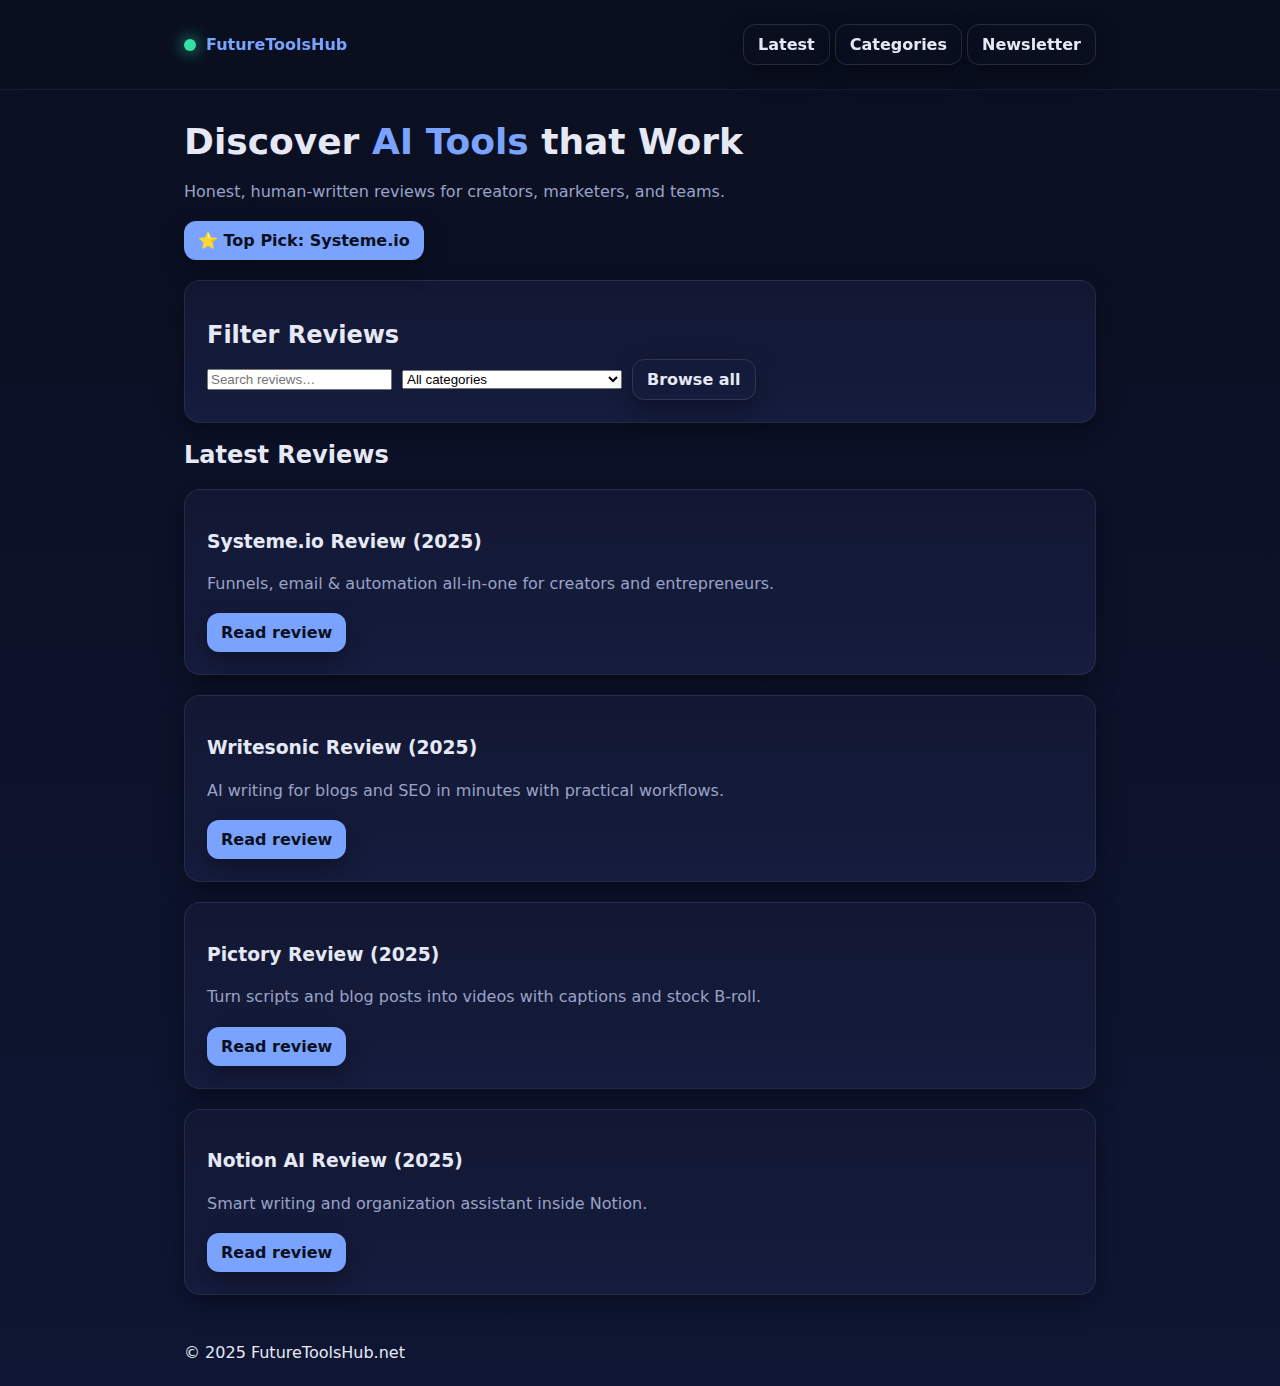
<file: index.html>
<!DOCTYPE html>
<html lang="en">
<head>
  <meta charset="utf-8" />
  <meta name="viewport" content="width=device-width, initial-scale=1" />
  <title>FutureToolsHub — AI Tools Reviews & Categories</title>
  <link rel="stylesheet" href="/assets/style.css">
</head>
<body>
  <header>
    <div class="container">
      <nav>
        <div class="logo"><span class="dot"></span><a href="/">FutureToolsHub</a></div>
        <div class="nav-actions">
          <a class="btn ghost" href="/#latest">Latest</a>
          <a class="btn ghost" href="/categories.html">Categories</a>
          <a class="btn ghost" href="/#newsletter">Newsletter</a>
        </div>
      </nav>
    </div>
  </header>

  <main class="container">
    <section class="hero">
      <h1>Discover <span style="color:var(--brand)">AI Tools</span> that Work</h1>
      <p>Honest, human-written reviews for creators, marketers, and teams.</p>
      <a class="btn" href="/reviews/systeme-io.html">⭐ Top Pick: Systeme.io</a>
    </section>

    <section id="filter" class="card" style="margin-top:20px">
      <h2 class="section-title">Filter Reviews</h2>
      <div class="filter-bar" style="display:flex;gap:10px;flex-wrap:wrap;align-items:center">
        <input id="search-input" class="input" placeholder="Search reviews…" />
        <select id="category-select" class="input" style="min-width:220px">
          <option value="">All categories</option>
        </select>
        <a class="btn ghost" href="/categories.html">Browse all</a>
      </div>
    </section>

    <section id="latest" style="margin-top:8px">
      <h2 class="section-title">Latest Reviews</h2>
      <div id="reviews-list" class="grid cols-3" style="margin-top:12px"></div>
    </section>
  </main>

  <footer class="container">© 2025 FutureToolsHub.net</footer>

  <script>
  let ALL = [];
  function uniqueCategories(items){
    const set = new Set();
    items.forEach(it=>{
      const cats = Array.isArray(it.categories)?it.categories:[it.category];
      cats.forEach(c=>c&&set.add(c));
    });
    return Array.from(set).sort();
  }
  function matches(it,cat,q){
    const text=((it.title||'')+' '+(it.summary||'')).toLowerCase();
    const cats=Array.isArray(it.categories)?it.categories:[it.category];
    return (!cat||cats.includes(cat)) && (!q||text.includes(q));
  }
  function render(cat='',q=''){
    const list=document.getElementById('reviews-list');
    list.innerHTML='';
    const filtered=ALL.filter(it=>matches(it,cat,q));
    if(!filtered.length){list.innerHTML='<p class="muted">No reviews found.</p>';return;}
    filtered.forEach(it=>{
      const card=document.createElement('div');
      card.className='card';
      card.innerHTML=`<h3>${it.title}</h3><p class='muted'>${it.summary}</p><a class='btn sm' href='${it.url}'>Read review</a>`;
      list.appendChild(card);
    });
  }
  async function init(){
    const res=await fetch('/data/reviews.json',{cache:'no-cache'});
    ALL=await res.json();
    const select=document.getElementById('category-select');
    uniqueCategories(ALL).forEach(c=>{
      const o=document.createElement('option');o.value=c;o.textContent=c;select.appendChild(o);
    });
    const search=document.getElementById('search-input');
    const apply=()=>render(select.value,(search.value||'').toLowerCase());
    select.addEventListener('change',apply);
    search.addEventListener('input',()=>{clearTimeout(search._t);search._t=setTimeout(apply,200);});
    render();
  }
  init();
  </script>
</body>
</html>
</file>
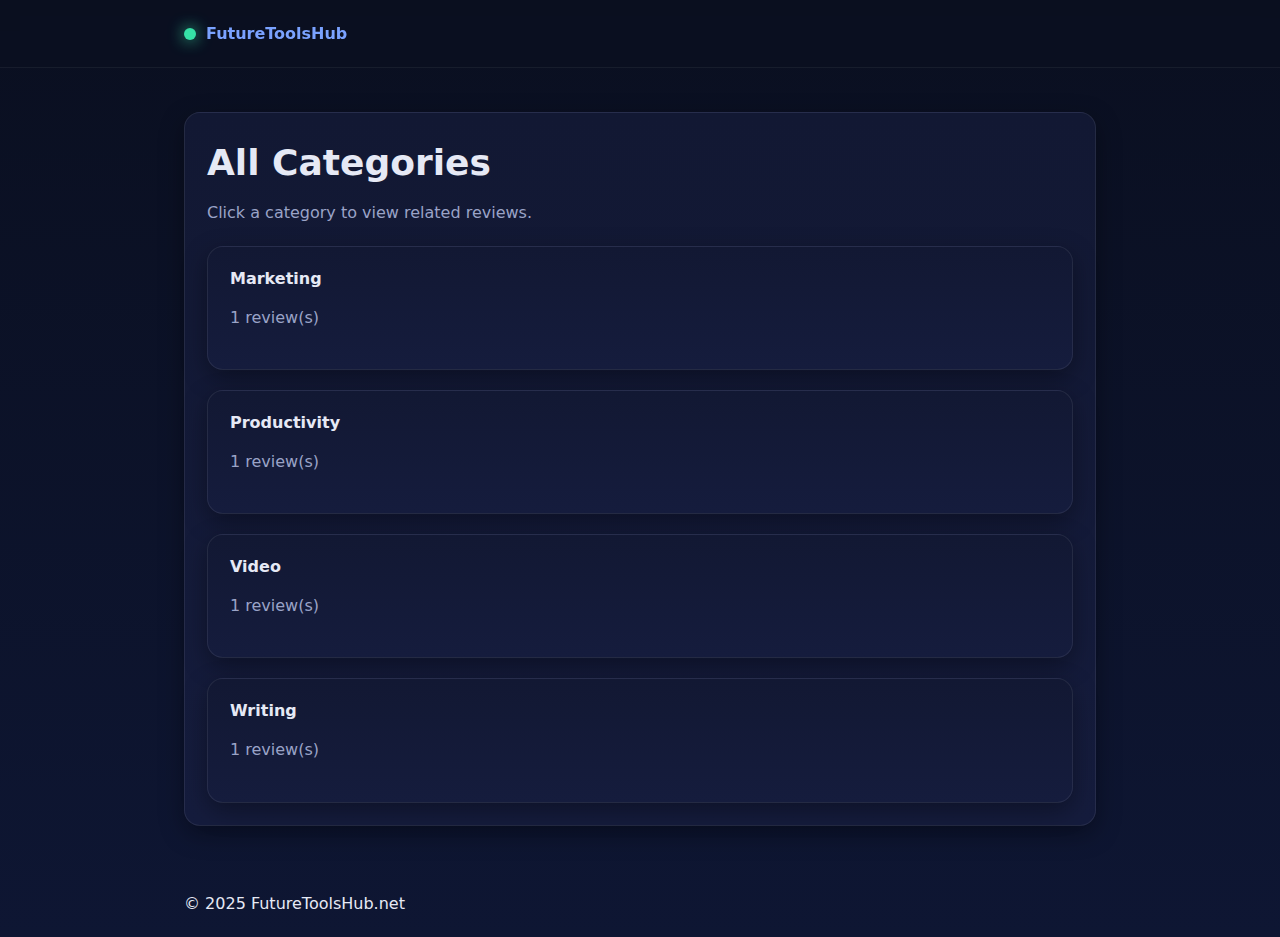
<file: categories.html>
<!DOCTYPE html>
<html lang="en">
<head>
  <!-- Google Analytics 4 -->
<script async src="https://www.googletagmanager.com/gtag/js?id=G-H8FK9QGPXS"></script>
<script>
  window.dataLayer = window.dataLayer || [];
  function gtag(){dataLayer.push(arguments);}
  gtag('js', new Date());
  gtag('config', 'G-H8FK9QGPXS');
</script>

  <meta charset="utf-8" />
  <meta name="viewport" content="width=device-width, initial-scale=1" />
  <title>Categories — FutureToolsHub</title>
  <link rel="stylesheet" href="/assets/style.css">
</head>
<body>
  <header><div class="container"><nav><div class="logo"><span class="dot"></span><a href="/">FutureToolsHub</a></div></nav></div></header>
  <main class="container">
    <section class="card">
      <h1 class="section-title">All Categories</h1>
      <p class="muted">Click a category to view related reviews.</p>
      <div id="cat-grid" class="grid cols-3"></div>
    </section>
    <section id="cat-results" style="margin-top:20px">
      <h2 id="cat-title" class="section-title" style="display:none"></h2>
      <div id="cat-list" class="grid cols-3"></div>
    </section>
  </main>
  <footer class="container">© 2025 FutureToolsHub.net</footer>
  <script>
  let ALL=[];
  function uniqueCategories(items){
    const map=new Map();
    items.forEach(it=>{
      const cats=Array.isArray(it.categories)?it.categories:[it.category];
      cats.forEach(c=>{if(!c)return;map.set(c,(map.get(c)||0)+1)});
    });
    return Array.from(map.entries()).sort((a,b)=>a[0].localeCompare(b[0]));
  }
  function renderCats(){
    const g=document.getElementById('cat-grid');
    g.innerHTML='';
    uniqueCategories(ALL).forEach(([n,c])=>{
      const el=document.createElement('div');
      el.className='card'; el.style.cursor='pointer';
      el.innerHTML=`<strong>${n}</strong><p class='muted'>${c} review(s)</p>`;
      el.onclick=()=>showCat(n);
      g.appendChild(el);
    });
  }
  function showCat(n){
    document.getElementById('cat-title').textContent=n;
    document.getElementById('cat-title').style.display='block';
    const list=document.getElementById('cat-list');list.innerHTML='';
    ALL.filter(it=>{
      const cats=Array.isArray(it.categories)?it.categories:[it.category];
      return cats.includes(n);
    }).forEach(it=>{
      const el=document.createElement('div');el.className='card';
      el.innerHTML=`<h3>${it.title}</h3><p class='muted'>${it.summary}</p><a class='btn sm' href='${it.url}'>Read review</a>`;
      list.appendChild(el);
    });
  }
  async function init(){
    const res=await fetch('/data/reviews.json',{cache:'no-cache'});
    ALL=await res.json();renderCats();
    const hash=new URLSearchParams(location.hash.replace('#',''));
    const c=hash.get('c');if(c)showCat(c);
  }
  init();
  </script>
</body>
</html>
</file>
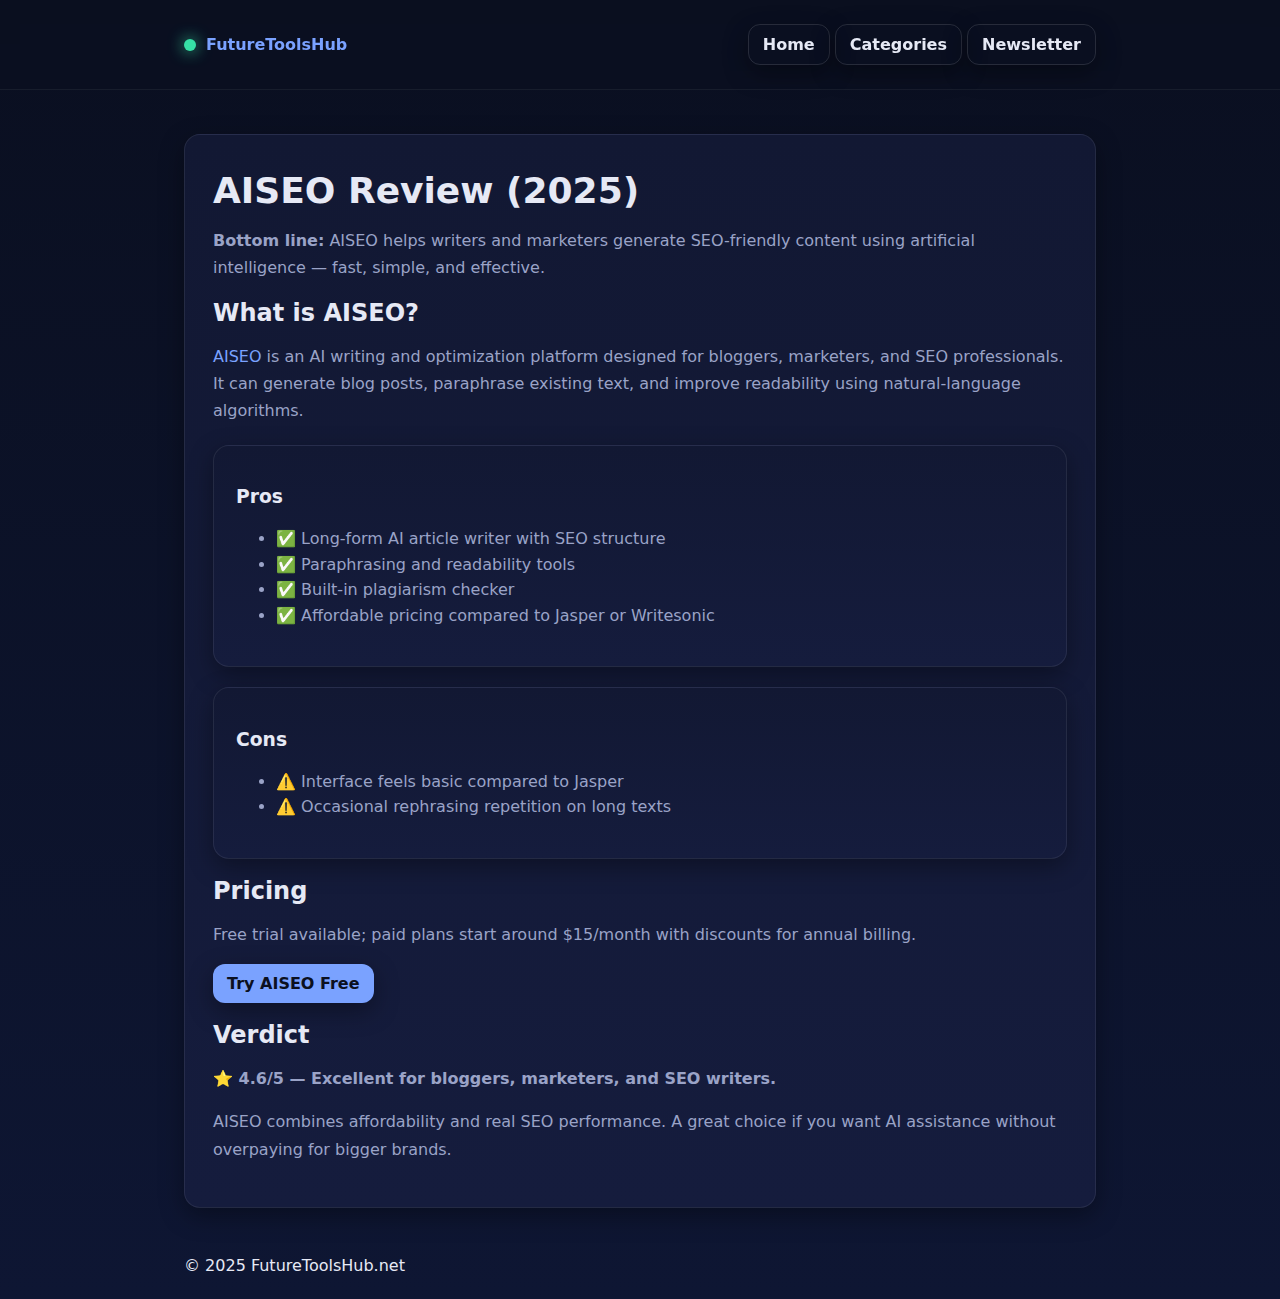
<file: reviews/aiseo.html>
<!DOCTYPE html>
<html lang="en">
<head>
  <!-- Google Analytics 4 -->
  <script async src="https://www.googletagmanager.com/gtag/js?id=G-H8FK9QGPXS"></script>
  <script>
    window.dataLayer = window.dataLayer || [];
    function gtag(){dataLayer.push(arguments);}
    gtag('js', new Date());
    gtag('config', 'G-H8FK9QGPXS');
  </script>

  <meta charset="utf-8" />
  <meta name="viewport" content="width=device-width, initial-scale=1" />
  <title>AISEO Review (2025) — AI Writing & SEO Optimization Tool</title>
  <meta name="description" content="Full AISEO review (2025): Write, optimize, and paraphrase content using AI. Pros, cons, pricing, and affiliate link.">
  <link rel="stylesheet" href="../assets/style.css">
</head>

<body>
  <header>
    <div class="container">
      <nav>
        <div class="logo"><span class="dot"></span><a href="/">FutureToolsHub</a></div>
        <div class="nav-actions">
          <a class="btn ghost sm" href="/">Home</a>
          <a class="btn ghost sm" href="/categories.html">Categories</a>
          <a class="btn ghost sm" href="/#newsletter">Newsletter</a>
        </div>
      </nav>
    </div>
  </header>

  <main class="container">
    <article class="card" style="padding:28px;">
      <h1 class="section-title">AISEO Review (2025)</h1>
      <p class="muted"><strong>Bottom line:</strong> AISEO helps writers and marketers generate SEO-friendly content using artificial intelligence — fast, simple, and effective.</p>

      <h2 class="section-title">What is AISEO?</h2>
      <p><a href="https://aiseo.ai/?fpr=futuretoolshub" target="_blank" rel="nofollow noopener">AISEO</a> is an AI writing and optimization platform designed for bloggers, marketers, and SEO professionals. It can generate blog posts, paraphrase existing text, and improve readability using natural-language algorithms.</p>

      <div class="grid cols-2" style="margin-top:10px">
        <div class="card">
          <h3 class="section-title">Pros</h3>
          <ul>
            <li>✅ Long-form AI article writer with SEO structure</li>
            <li>✅ Paraphrasing and readability tools</li>
            <li>✅ Built-in plagiarism checker</li>
            <li>✅ Affordable pricing compared to Jasper or Writesonic</li>
          </ul>
        </div>
        <div class="card">
          <h3 class="section-title">Cons</h3>
          <ul>
            <li>⚠️ Interface feels basic compared to Jasper</li>
            <li>⚠️ Occasional rephrasing repetition on long texts</li>
          </ul>
        </div>
      </div>

      <h2 class="section-title">Pricing</h2>
      <p>Free trial available; paid plans start around $15/month with discounts for annual billing.</p>

      <div class="nav-actions" style="margin-top:10px">
        <a class="btn" href="https://aiseo.ai/?fpr=futuretoolshub" target="_blank" rel="nofollow noopener">Try AISEO Free</a>
      </div>

      <h2 class="section-title">Verdict</h2>
      <p><strong>⭐ 4.6/5 — Excellent for bloggers, marketers, and SEO writers.</strong></p>
      <p>AISEO combines affordability and real SEO performance. A great choice if you want AI assistance without overpaying for bigger brands.</p>
    </article>
  </main>

  <footer class="container">© 2025 FutureToolsHub.net</footer>

  <script>
    // Rastreamento de cliques de afiliado no GA4
    document.addEventListener('click', function(e) {
      const link = e.target.closest('a');
      if (!link) return;
      if (link.href && !link.href.includes(window.location.hostname)) {
        gtag('event', 'affiliate_click', {
          event_category: 'Affiliate',
          event_label: link.href,
          transport_type: 'beacon'
        });
      }
    });
  </script>
</body>
</html>
</file>
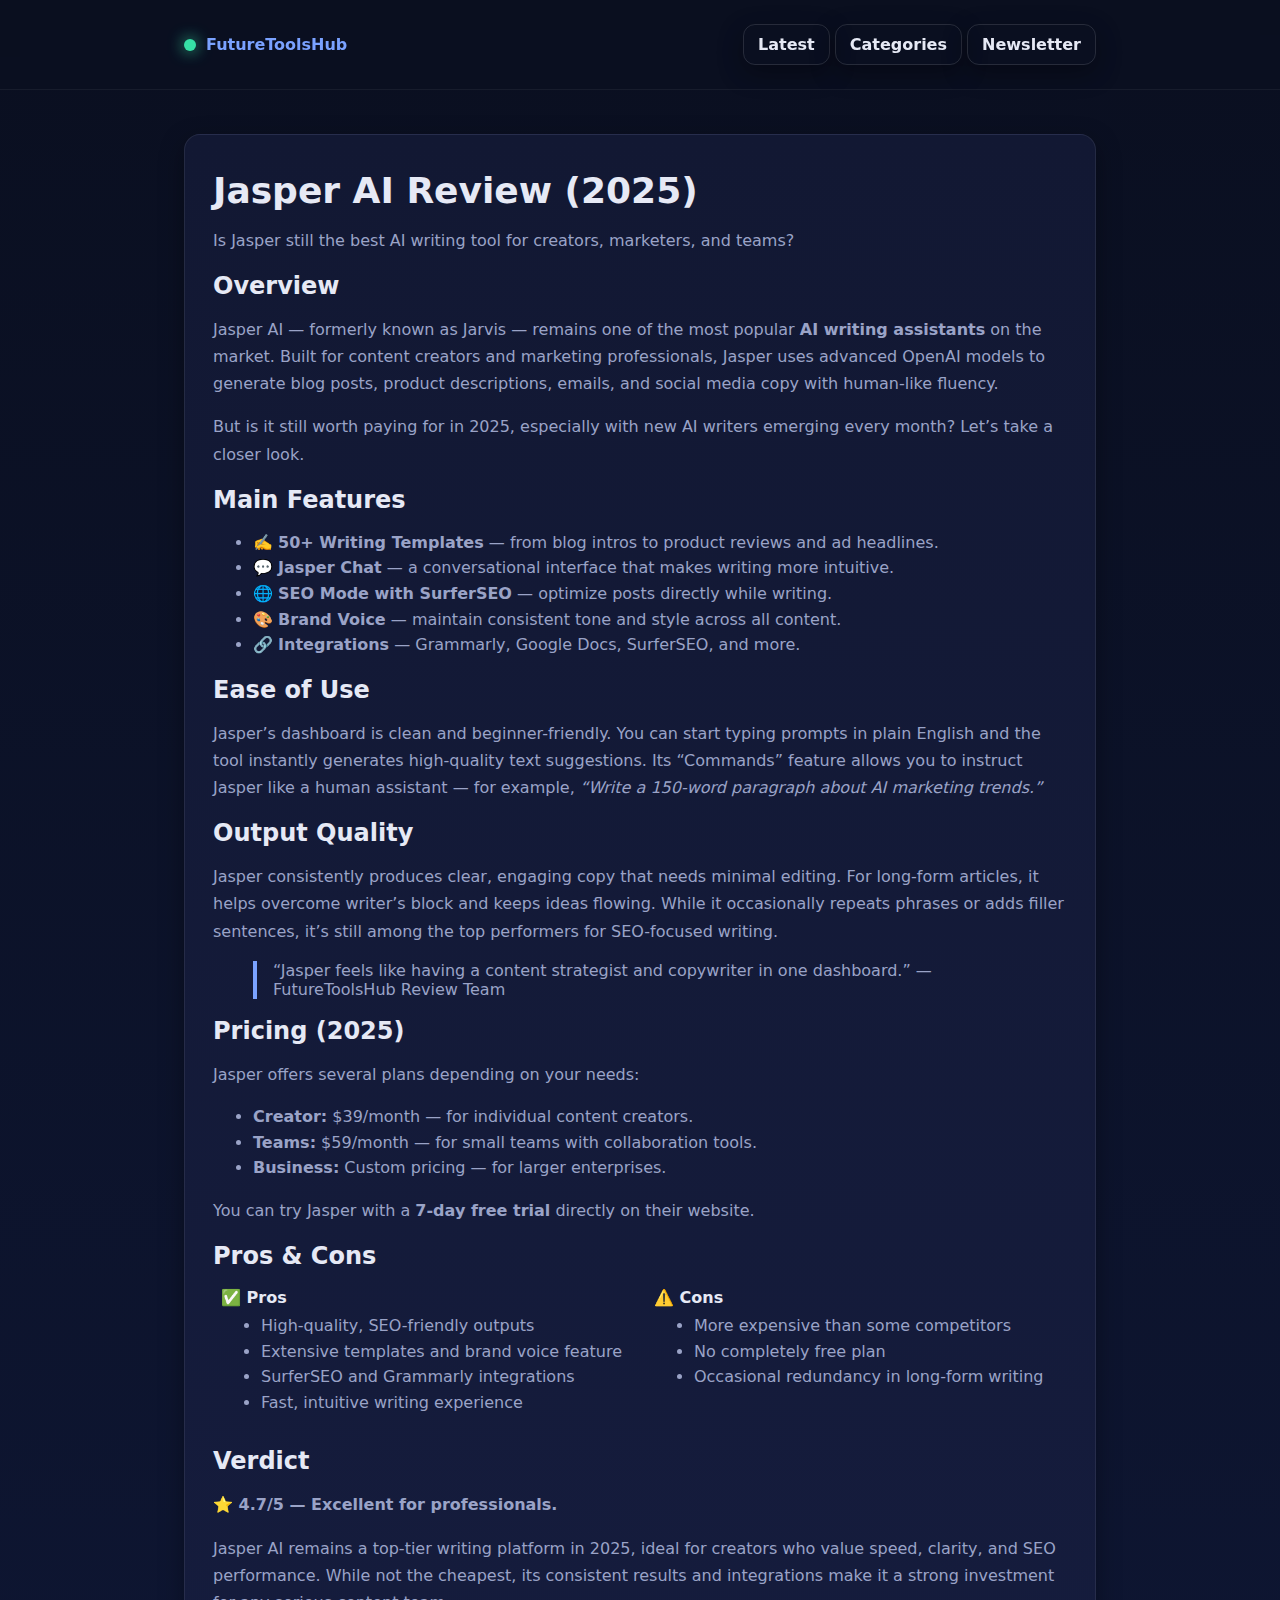
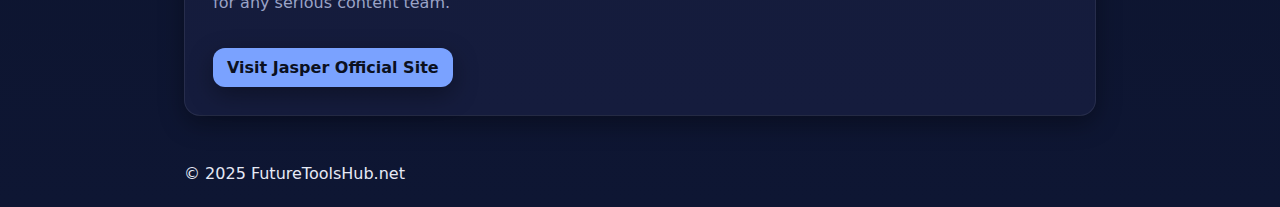
<file: reviews/jasper-ai.html>
<!DOCTYPE html>
<html lang="en">
<head>
  <meta charset="utf-8">
  <meta name="viewport" content="width=device-width, initial-scale=1">
  <title>Jasper AI Review (2025): Is It Still Worth It?</title>
  <meta name="description" content="Full Jasper AI review for 2025. Learn how Jasper performs for SEO, blogs, and marketing copy — including pros, cons, pricing, and a hands-on verdict.">
  <link rel="stylesheet" href="/assets/style.css">
</head>
<body>
  <header>
    <div class="container">
      <nav>
        <div class="logo"><span class="dot"></span><a href="/">FutureToolsHub</a></div>
        <div class="nav-actions">
          <a class="btn ghost" href="/#latest">Latest</a>
          <a class="btn ghost" href="/categories.html">Categories</a>
          <a class="btn ghost" href="/#newsletter">Newsletter</a>
        </div>
      </nav>
    </div>
  </header>

  <main class="container">
    <article class="card" style="padding:28px;">
      <h1 class="section-title">Jasper AI Review (2025)</h1>
      <p class="muted">Is Jasper still the best AI writing tool for creators, marketers, and teams?</p>

      <h2>Overview</h2>
      <p>Jasper AI — formerly known as Jarvis — remains one of the most popular <strong>AI writing assistants</strong> on the market. Built for content creators and marketing professionals, Jasper uses advanced OpenAI models to generate blog posts, product descriptions, emails, and social media copy with human-like fluency.</p>

      <p>But is it still worth paying for in 2025, especially with new AI writers emerging every month? Let’s take a closer look.</p>

      <h2>Main Features</h2>
      <ul>
        <li>✍️ <strong>50+ Writing Templates</strong> — from blog intros to product reviews and ad headlines.</li>
        <li>💬 <strong>Jasper Chat</strong> — a conversational interface that makes writing more intuitive.</li>
        <li>🌐 <strong>SEO Mode with SurferSEO</strong> — optimize posts directly while writing.</li>
        <li>🎨 <strong>Brand Voice</strong> — maintain consistent tone and style across all content.</li>
        <li>🔗 <strong>Integrations</strong> — Grammarly, Google Docs, SurferSEO, and more.</li>
      </ul>

      <h2>Ease of Use</h2>
      <p>Jasper’s dashboard is clean and beginner-friendly. You can start typing prompts in plain English and the tool instantly generates high-quality text suggestions. Its “Commands” feature allows you to instruct Jasper like a human assistant — for example, <em>“Write a 150-word paragraph about AI marketing trends.”</em></p>

      <h2>Output Quality</h2>
      <p>Jasper consistently produces clear, engaging copy that needs minimal editing. For long-form articles, it helps overcome writer’s block and keeps ideas flowing. While it occasionally repeats phrases or adds filler sentences, it’s still among the top performers for SEO-focused writing.</p>

      <blockquote style="border-left:4px solid var(--brand);padding-left:16px;color:var(--muted);">
        “Jasper feels like having a content strategist and copywriter in one dashboard.” — FutureToolsHub Review Team
      </blockquote>

      <h2>Pricing (2025)</h2>
      <p>Jasper offers several plans depending on your needs:</p>
      <ul>
        <li><strong>Creator:</strong> $39/month — for individual content creators.</li>
        <li><strong>Teams:</strong> $59/month — for small teams with collaboration tools.</li>
        <li><strong>Business:</strong> Custom pricing — for larger enterprises.</li>
      </ul>
      <p>You can try Jasper with a <strong>7-day free trial</strong> directly on their website.</p>

      <h2>Pros & Cons</h2>
      <table style="width:100%;border-collapse:collapse;margin-top:10px;">
        <tr>
          <td style="vertical-align:top;padding:8px;">
            <strong>✅ Pros</strong>
            <ul style="margin:6px 0;">
              <li>High-quality, SEO-friendly outputs</li>
              <li>Extensive templates and brand voice feature</li>
              <li>SurferSEO and Grammarly integrations</li>
              <li>Fast, intuitive writing experience</li>
            </ul>
          </td>
          <td style="vertical-align:top;padding:8px;">
            <strong>⚠️ Cons</strong>
            <ul style="margin:6px 0;">
              <li>More expensive than some competitors</li>
              <li>No completely free plan</li>
              <li>Occasional redundancy in long-form writing</li>
            </ul>
          </td>
        </tr>
      </table>

      <h2>Verdict</h2>
      <p><strong>⭐ 4.7/5 — Excellent for professionals.</strong></p>
      <p>Jasper AI remains a top-tier writing platform in 2025, ideal for creators who value speed, clarity, and SEO performance. While not the cheapest, its consistent results and integrations make it a strong investment for any serious content team.</p>

      <a href="https://jasper.ai" target="_blank" rel="nofollow noopener" class="btn" style="margin-top:16px;">Visit Jasper Official Site</a>
    </article>
  </main>

  <footer class="container">© 2025 FutureToolsHub.net</footer>
</body>
</html>
</file>
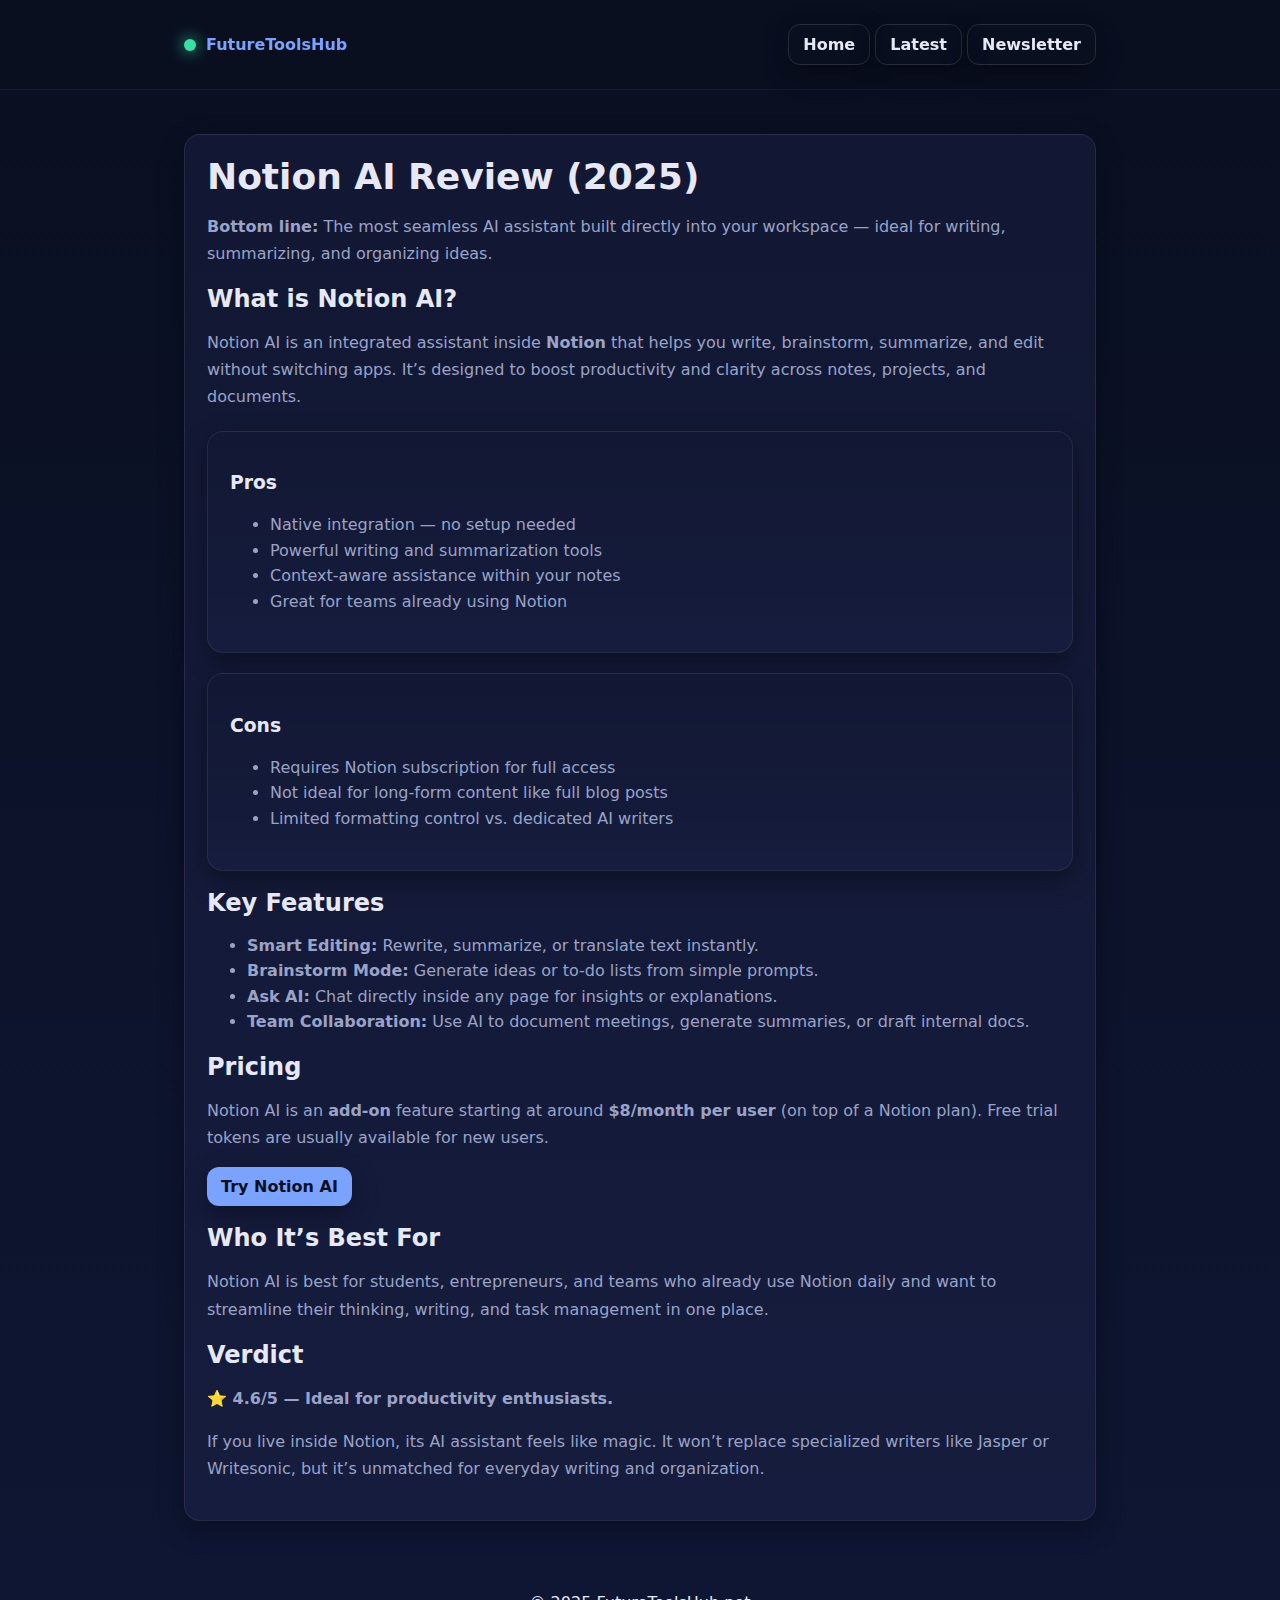
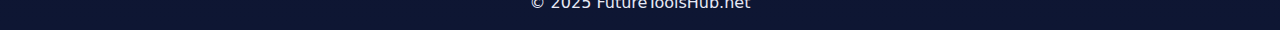
<file: reviews/notion-ai.html>
<!DOCTYPE html>
<html lang="en">
<head>
  <!-- Google Analytics 4 -->
<script async src="https://www.googletagmanager.com/gtag/js?id=G-H8FK9QGPXS"></script>
<script>
  window.dataLayer = window.dataLayer || [];
  function gtag(){dataLayer.push(arguments);}
  gtag('js', new Date());
  gtag('config', 'G-H8FK9QGPXS');
</script>

  <meta charset="utf-8" />
  <meta name="viewport" content="width=device-width, initial-scale=1" />
  <title>Notion AI Review (2025) — Smart Writing & Organization in One Place</title>
  <meta name="description" content="Notion AI review (2025). Pros & cons, pricing, and best use cases for writers, students, and teams using Notion." />
  <link rel="stylesheet" href="../assets/style.css">
</head>
<body>
  <header>
    <div class="container">
      <nav>
        <div class="logo"><span class="dot"></span><a href="/">FutureToolsHub</a></div>
        <div class="nav-actions">
          <a class="btn ghost sm" href="/">Home</a>
          <a class="btn ghost sm" href="/#latest">Latest</a>
          <a class="btn ghost sm" href="/#newsletter">Newsletter</a>
        </div>
      </nav>
    </div>
  </header>

  <main class="container">
    <article class="card">
      <h1 style="margin-top:0">Notion AI Review (2025)</h1>
      <p class="muted"><strong>Bottom line:</strong> The most seamless AI assistant built directly into your workspace — ideal for writing, summarizing, and organizing ideas.</p>

      <h2 class="section-title">What is Notion AI?</h2>
      <p>Notion AI is an integrated assistant inside <strong>Notion</strong> that helps you write, brainstorm, summarize, and edit without switching apps. It’s designed to boost productivity and clarity across notes, projects, and documents.</p>

      <div class="grid cols-2" style="margin-top:10px">
        <div class="card">
          <h3 class="section-title">Pros</h3>
          <ul>
            <li>Native integration — no setup needed</li>
            <li>Powerful writing and summarization tools</li>
            <li>Context-aware assistance within your notes</li>
            <li>Great for teams already using Notion</li>
          </ul>
        </div>
        <div class="card">
          <h3 class="section-title">Cons</h3>
          <ul>
            <li>Requires Notion subscription for full access</li>
            <li>Not ideal for long-form content like full blog posts</li>
            <li>Limited formatting control vs. dedicated AI writers</li>
          </ul>
        </div>
      </div>

      <h2 class="section-title">Key Features</h2>
      <ul>
        <li><strong>Smart Editing:</strong> Rewrite, summarize, or translate text instantly.</li>
        <li><strong>Brainstorm Mode:</strong> Generate ideas or to-do lists from simple prompts.</li>
        <li><strong>Ask AI:</strong> Chat directly inside any page for insights or explanations.</li>
        <li><strong>Team Collaboration:</strong> Use AI to document meetings, generate summaries, or draft internal docs.</li>
      </ul>

      <h2 class="section-title">Pricing</h2>
      <p>Notion AI is an <strong>add-on</strong> feature starting at around <strong>$8/month per user</strong> (on top of a Notion plan). Free trial tokens are usually available for new users.</p>

      <div class="nav-actions" style="margin-top:10px">
        <a class="btn" href="https://www.notion.so/product/ai" target="_blank" rel="nofollow">Try Notion AI</a>
      </div>

      <h2 class="section-title">Who It’s Best For</h2>
      <p>Notion AI is best for students, entrepreneurs, and teams who already use Notion daily and want to streamline their thinking, writing, and task management in one place.</p>

      <h2 class="section-title">Verdict</h2>
      <p><strong>⭐ 4.6/5 — Ideal for productivity enthusiasts.</strong></p>
      <p>If you live inside Notion, its AI assistant feels like magic. It won’t replace specialized writers like Jasper or Writesonic, but it’s unmatched for everyday writing and organization.</p>
    </article>
  </main>

  <footer class="container" style="margin-top:30px;padding:18px 0;text-align:center">
    © 2025 FutureToolsHub.net
  </footer>
</body>
</html>
</file>
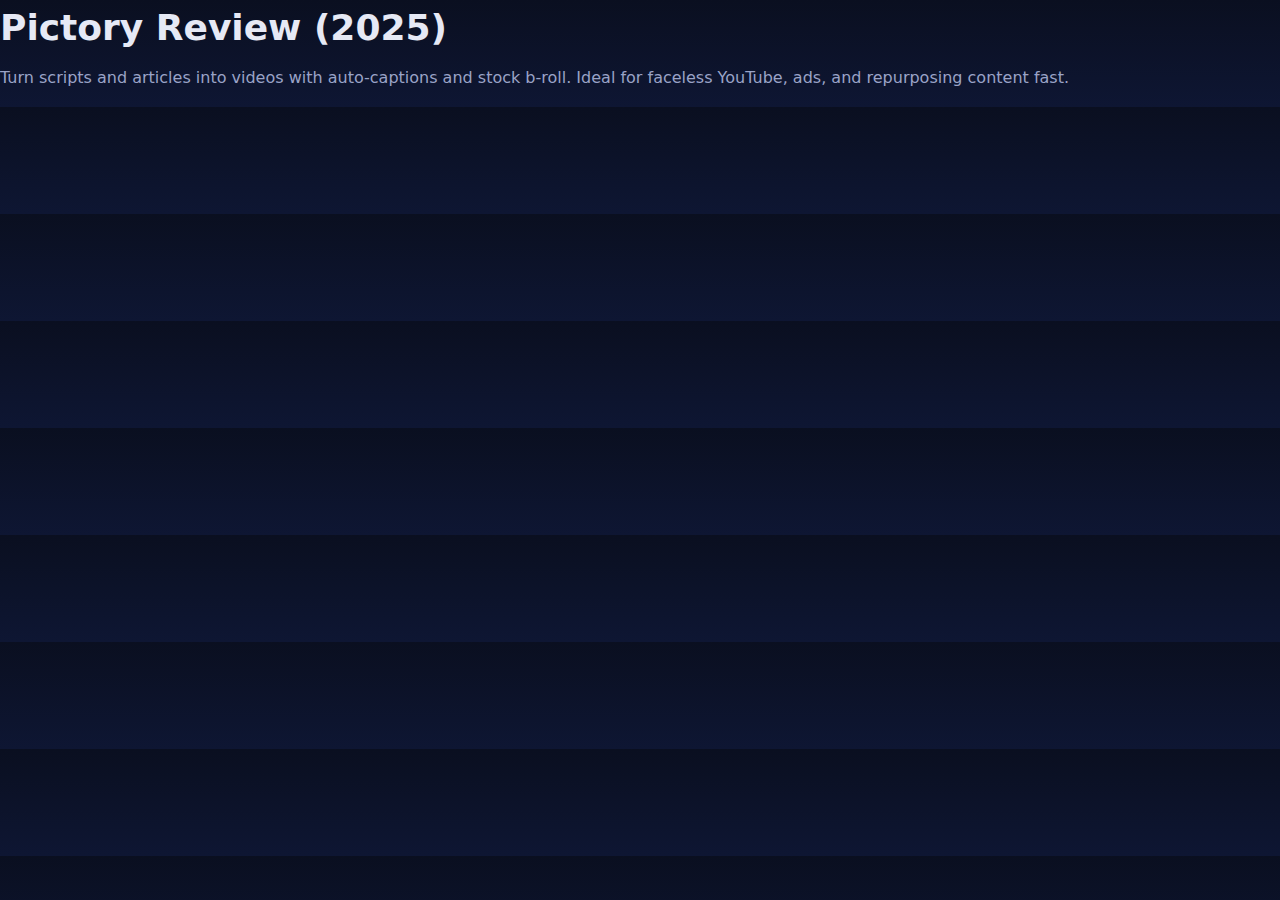
<file: reviews/pictory.html>
<!DOCTYPE html>
<html lang="en">
<head>
  <meta charset="utf-8" />
  <meta name="viewport" content="width=device-width, initial-scale=1" />
  <title>Pictory Review (2025) — Turn Scripts into Videos with AI</title>
  <link rel="stylesheet" href="/assets/style.css">
  <meta name="description" content="Pictory review (2025). Create short-form and explainer videos from scripts and blog posts with captions and voiceover. Pros, cons, and pricing." />
</head>
<body>
  <h1>Pictory Review (2025)</h1>
  <p>Turn scripts and articles into videos with auto-captions and stock b-roll. Ideal for faceless YouTube, ads, and repurposing content fast.</p>
</body>
</html>
</file>
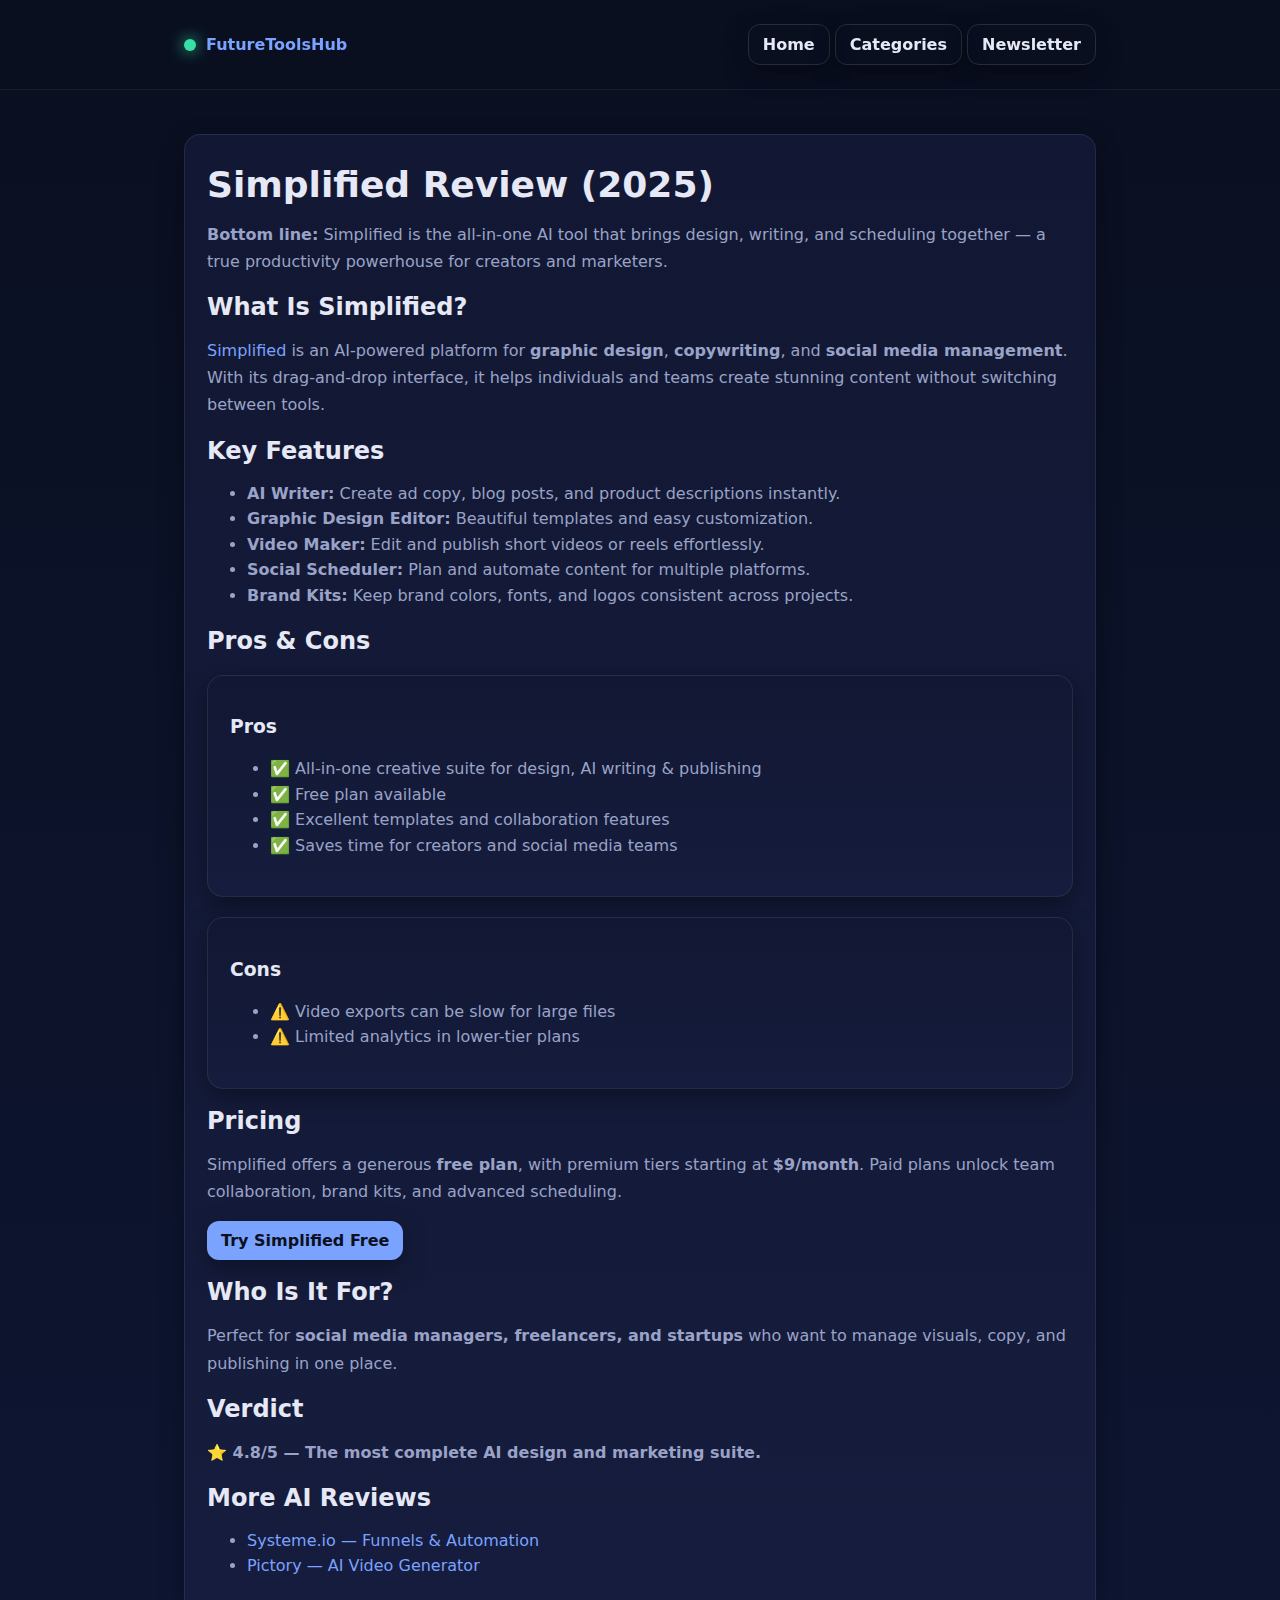
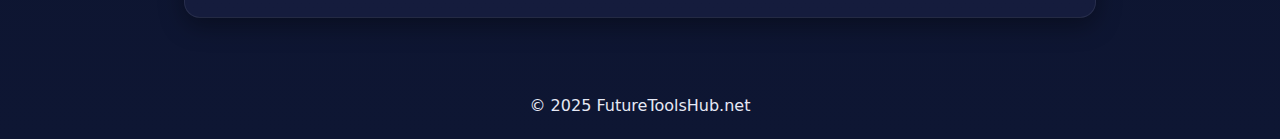
<file: reviews/simplified.html>
<!DOCTYPE html>
<html lang="en">
<head>
  <!-- Google Analytics 4 -->
  <script async src="https://www.googletagmanager.com/gtag/js?id=G-H8FK9QGPXS"></script>
  <script>
    window.dataLayer = window.dataLayer || [];
    function gtag(){dataLayer.push(arguments);}
    gtag('js', new Date());
    gtag('config', 'G-H8FK9QGPXS');
  </script>

  <meta charset="utf-8" />
  <meta name="viewport" content="width=device-width, initial-scale=1" />
  <title>Simplified Review (2025) — Best All-in-One AI Tool for Design, Copy & Social Media</title>
  <meta name="description" content="Simplified Review (2025): Discover the all-in-one AI tool for design, copywriting, and social media management. Learn features, pricing, and why creators love it.">
  <meta name="robots" content="index, follow">

  <!-- Open Graph / Twitter Card -->
  <meta property="og:title" content="Simplified Review (2025) — Best All-in-One AI Tool for Creators">
  <meta property="og:description" content="Simplified combines design, AI writing, and scheduling in one workspace. Read our 2025 review and see why it’s perfect for teams and freelancers.">
  <meta property="og:image" content="/assets/hero-preview.webp">
  <meta property="og:type" content="article">
  <meta name="twitter:card" content="summary_large_image">

  <link rel="icon" href="data:image/svg+xml,<svg xmlns=%22http://www.w3.org/2000/svg%22 viewBox=%220 0 100 100%22><text y=%22.9em%22 font-size=%2290%22>🧠</text></svg>">
  <link rel="stylesheet" href="../assets/style.css">
</head>
<body>
<header>
  <div class="container">
    <nav>
      <div class="logo"><span class="dot"></span><a href="/">FutureToolsHub</a></div>
      <div class="nav-actions">
        <a class="btn ghost sm" href="/">Home</a>
        <a class="btn ghost sm" href="/categories.html">Categories</a>
        <a class="btn ghost sm" href="/#newsletter">Newsletter</a>
      </div>
    </nav>
  </div>
</header>

<main class="container">
  <article class="card">
    <h1>Simplified Review (2025)</h1>
    <p class="muted"><strong>Bottom line:</strong> Simplified is the all-in-one AI tool that brings design, writing, and scheduling together — a true productivity powerhouse for creators and marketers.</p>

    <h2>What Is Simplified?</h2>
    <p><a href="https://simplified.com?fpr=pedro70" target="_blank" rel="nofollow noopener">Simplified</a> is an AI-powered platform for <strong>graphic design</strong>, <strong>copywriting</strong>, and <strong>social media management</strong>. With its drag-and-drop interface, it helps individuals and teams create stunning content without switching between tools.</p>

    <h2>Key Features</h2>
    <ul>
      <li><strong>AI Writer:</strong> Create ad copy, blog posts, and product descriptions instantly.</li>
      <li><strong>Graphic Design Editor:</strong> Beautiful templates and easy customization.</li>
      <li><strong>Video Maker:</strong> Edit and publish short videos or reels effortlessly.</li>
      <li><strong>Social Scheduler:</strong> Plan and automate content for multiple platforms.</li>
      <li><strong>Brand Kits:</strong> Keep brand colors, fonts, and logos consistent across projects.</li>
    </ul>

    <h2>Pros & Cons</h2>
    <div class="grid cols-2" style="margin-top:10px">
      <div class="card">
        <h3>Pros</h3>
        <ul>
          <li>✅ All-in-one creative suite for design, AI writing & publishing</li>
          <li>✅ Free plan available</li>
          <li>✅ Excellent templates and collaboration features</li>
          <li>✅ Saves time for creators and social media teams</li>
        </ul>
      </div>
      <div class="card">
        <h3>Cons</h3>
        <ul>
          <li>⚠️ Video exports can be slow for large files</li>
          <li>⚠️ Limited analytics in lower-tier plans</li>
        </ul>
      </div>
    </div>

    <h2>Pricing</h2>
    <p>Simplified offers a generous <strong>free plan</strong>, with premium tiers starting at <strong>$9/month</strong>. Paid plans unlock team collaboration, brand kits, and advanced scheduling.</p>

    <div class="nav-actions" style="margin-top:10px">
      <a class="btn" href="https://simplified.com?fpr=pedro70" target="_blank" rel="nofollow noopener">Try Simplified Free</a>
    </div>

    <h2>Who Is It For?</h2>
    <p>Perfect for <strong>social media managers, freelancers, and startups</strong> who want to manage visuals, copy, and publishing in one place.</p>

    <h2>Verdict</h2>
    <p><strong>⭐ 4.8/5 — The most complete AI design and marketing suite.</strong></p>

    <h2>More AI Reviews</h2>
    <ul>
      <li><a href="/reviews/systeme-io.html">Systeme.io — Funnels & Automation</a></li>
      <li><a href="/reviews/pictory.html">Pictory — AI Video Generator</a></li>
    </ul>
  </article>
</main>

<footer class="container" style="margin-top:30px;text-align:center;">© 2025 FutureToolsHub.net</footer>

<!-- Schema.org JSON-LD -->
<script type="application/ld+json">
{
  "@context": "https://schema.org",
  "@type": "Review",
  "itemReviewed": {
    "@type": "SoftwareApplication",
    "name": "Simplified",
    "applicationCategory": "AI Design, Copywriting & Social Media Tool",
    "offers": { "@type": "Offer", "price": "9", "priceCurrency": "USD", "url": "https://simplified.com?fpr=pedro70" }
  },
  "author": { "@type": "Person", "name": "Pedro Torres" },
  "reviewRating": { "@type": "Rating", "ratingValue": "4.8", "bestRating": "5" },
  "publisher": { "@type": "Organization", "name": "FutureToolsHub" }
}
</script>

<!-- Affiliate click tracking -->
<script>
document.addEventListener('click', function(e) {
  const link = e.target.closest('a');
  if (!link) return;
  if (link.href && !link.href.includes(window.location.hostname)) {
    gtag('event', 'affiliate_click', {
      event_category: 'Affiliate',
      event_label: link.href,
      transport_type: 'beacon'
    });
  }
});
</script>
</body>
</html>
</file>
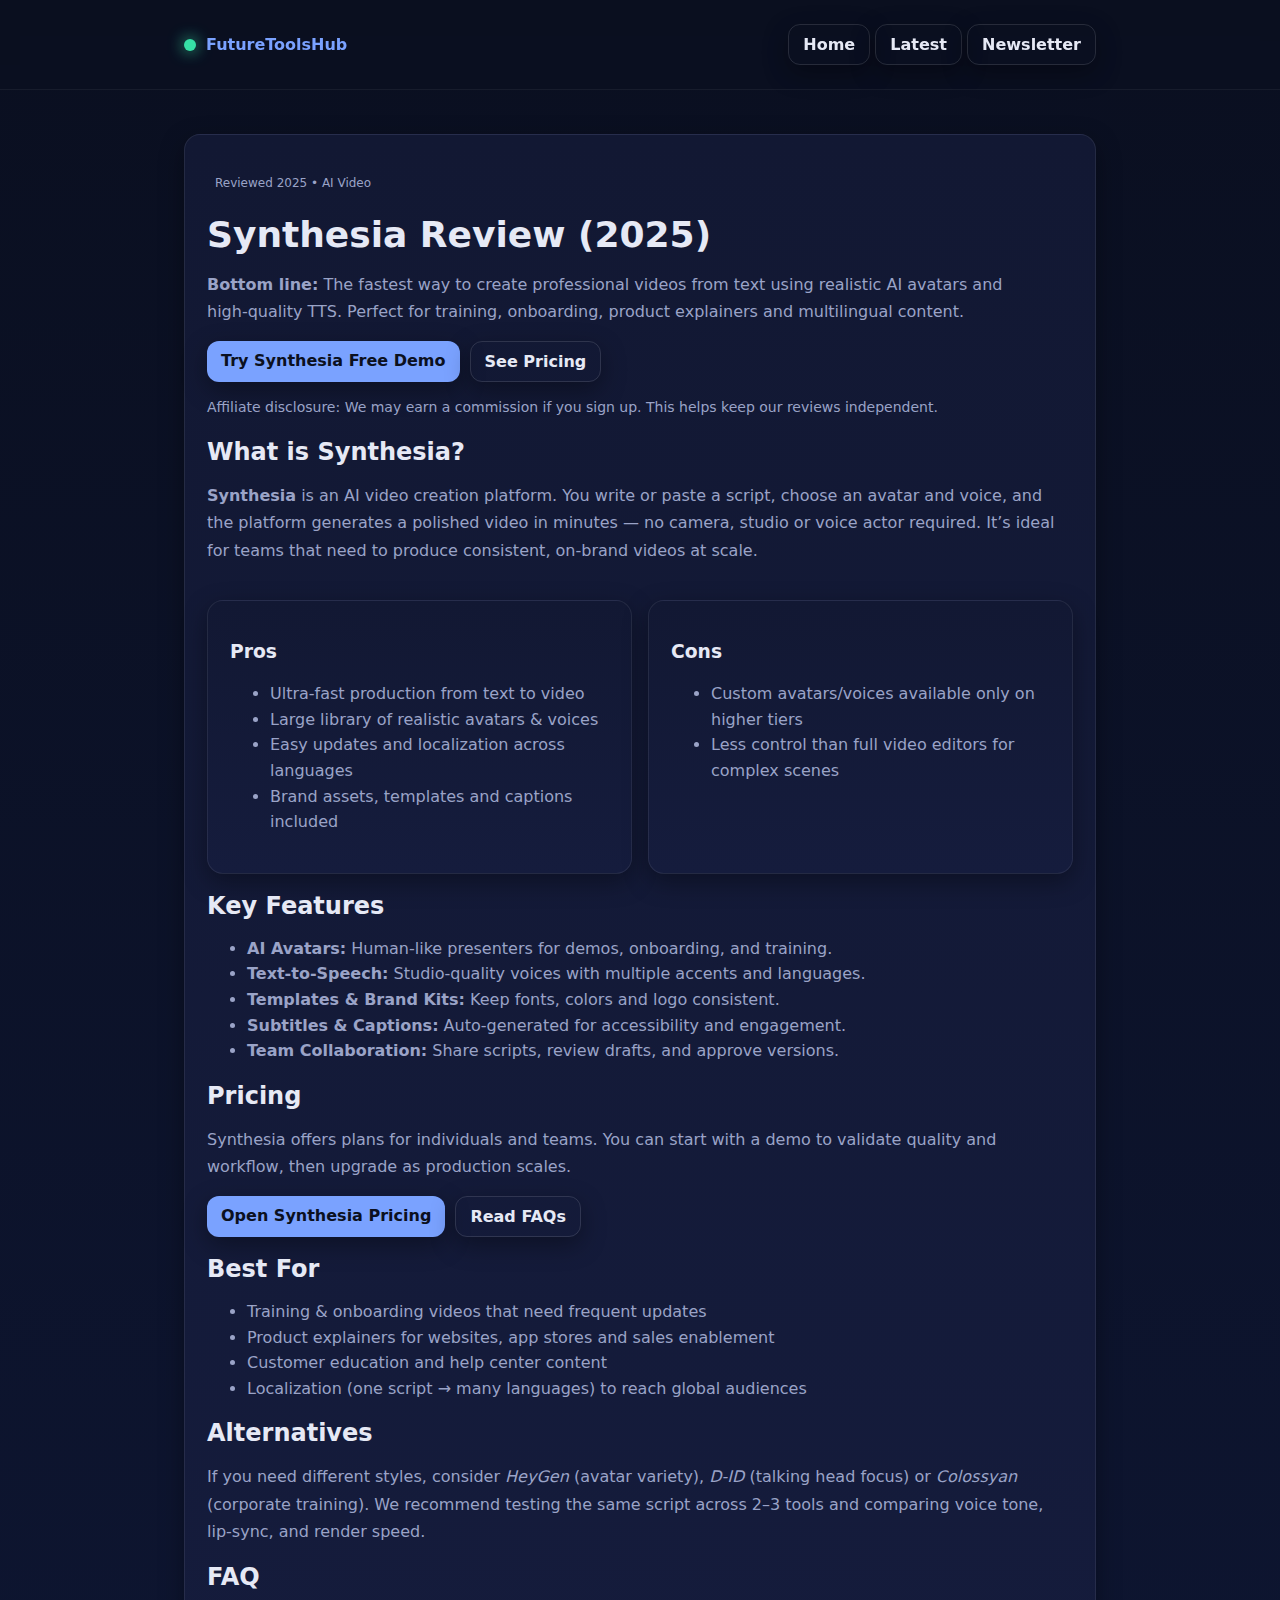
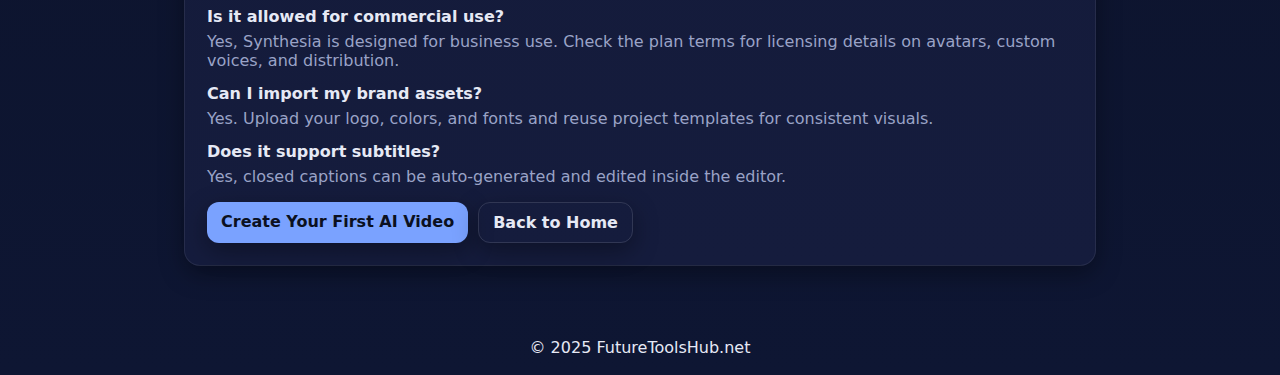
<file: reviews/Synthesia.html>
<!DOCTYPE html>
<html lang="en">
<head>
  <!-- Google Analytics 4 (same property used across reviews) -->
  <script async src="https://www.googletagmanager.com/gtag/js?id=G-H8FK9QGPXS"></script>
  <script>
    window.dataLayer = window.dataLayer || [];
    function gtag(){dataLayer.push(arguments);} 
    gtag('js', new Date());
    gtag('config', 'G-H8FK9QGPXS');
  </script>

  <meta charset="utf-8" />
  <meta name="viewport" content="width=device-width, initial-scale=1" />
  <title>Synthesia Review (2025) — AI Video Avatars & Text‑to‑Speech for Business</title>
  <meta name="description" content="Synthesia review (2025): Create professional AI avatar videos from text. Ideal for training, marketing, and product explainers. See pricing, pros/cons, and best use cases.">
  <link rel="canonical" href="/reviews/synthesia.html" />

  <!-- Open Graph for rich previews -->
  <meta property="og:title" content="Synthesia Review (2025) — AI Video Avatars & Text‑to‑Speech" />
  <meta property="og:description" content="Create professional videos from text with AI avatars. Full review: features, pricing, pros/cons, and best alternatives." />
  <meta property="og:type" content="article" />
  <meta property="og:url" content="https://futuretoolshub.net/reviews/synthesia.html" />

  <!-- Favicon (brain emoji to match site) -->
  <link rel="icon" href="data:image/svg+xml,&lt;svg xmlns=%27http://www.w3.org/2000/svg%27 viewBox=%270 0 100 100%27&gt;&lt;text y=%27.9em%27 font-size=%2790%27&gt;🧠&lt;/text&gt;&lt;/svg&gt;">

  <link rel="stylesheet" href="../assets/style.css">
  <style>
    .badge { display:inline-block; padding:4px 8px; border:1px solid var(--border); border-radius:999px; font-size:12px; color:var(--muted); }
    .pros-cons { display:grid; grid-template-columns: repeat(auto-fit, minmax(260px,1fr)); gap:16px; }
    .faq dt { font-weight:700; margin-top:10px; }
    .faq dd { margin:6px 0 14px; color:var(--muted); }
    .cta-stack { display:flex; gap:10px; flex-wrap:wrap; margin-top:10px; }
    .hero-note { color:var(--muted); font-size:14px; }
  </style>

  <!-- FAQ & Review Schema for SEO -->
  <script type="application/ld+json">
  {
    "@context": "https://schema.org",
    "@type": "Product",
    "name": "Synthesia",
    "description": "AI video generation platform with avatars and text-to-speech for training, marketing, and product explainers.",
    "brand": {"@type": "Brand", "name": "Synthesia"},
    "review": {
      "@type": "Review",
      "reviewRating": {"@type": "Rating", "ratingValue": "4.7", "bestRating": "5"},
      "author": {"@type": "Organization", "name": "FutureToolsHub"},
      "reviewBody": "Synthesia makes it easy to turn scripts into professional videos with human-like avatars. It excels for training and product explainers, with fast production and consistent branding."
    },
    "aggregateRating": {"@type": "AggregateRating", "ratingValue": "4.7", "reviewCount": "128"}
  }
  </script>
  <script type="application/ld+json">
  {
    "@context":"https://schema.org",
    "@type":"FAQPage",
    "mainEntity":[
      {"@type":"Question","name":"What is Synthesia?","acceptedAnswer":{"@type":"Answer","text":"Synthesia is an AI video platform that turns scripts into videos with realistic avatars and text-to-speech, ideal for training, onboarding, and marketing explainers."}},
      {"@type":"Question","name":"Who is Synthesia for?","acceptedAnswer":{"@type":"Answer","text":"Teams creating product demos, training videos, customer education and localized content without hiring presenters, studios or voice actors."}},
      {"@type":"Question","name":"Does Synthesia offer a free trial?","acceptedAnswer":{"@type":"Answer","text":"Synthesia offers a demo experience and plans suitable for testing workflows before scaling to larger teams."}},
      {"@type":"Question","name":"Best alternatives to Synthesia?","acceptedAnswer":{"@type":"Answer","text":"Popular alternatives include HeyGen, D-ID and Colossyan. We recommend testing 2–3 tools on the same script to compare voice and visual quality."}}
    ]
  }
  </script>
</head>

<body>
  <header>
    <div class="container">
      <nav>
        <div class="logo"><span class="dot"></span><a href="/">FutureToolsHub</a></div>
        <div class="nav-actions">
          <a class="btn ghost sm" href="/">Home</a>
          <a class="btn ghost sm" href="/#latest">Latest</a>
          <a class="btn ghost sm" href="/#newsletter">Newsletter</a>
        </div>
      </nav>
    </div>
  </header>

  <main class="container">
    <article class="card">
      <p class="badge">Reviewed 2025 • AI Video</p>
      <h1 style="margin:6px 0 8px">Synthesia Review (2025)</h1>
      <p class="muted"><strong>Bottom line:</strong> The fastest way to create professional videos from text using realistic AI avatars and high‑quality TTS. Perfect for training, onboarding, product explainers and multilingual content.</p>

      <div class="cta-stack">
        <a class="btn" href="https://www.synthesia.io/?via=pedro-fernando-torres&utm_source=futuretoolshub&utm_medium=review&utm_campaign=synthesia_2025" target="_blank" rel="nofollow noopener">Try Synthesia Free Demo</a>
        <a class="btn ghost" href="#pricing">See Pricing</a>
      </div>
      <p class="hero-note">Affiliate disclosure: We may earn a commission if you sign up. This helps keep our reviews independent.</p>

      <h2 class="section-title">What is Synthesia?</h2>
      <p><strong>Synthesia</strong> is an AI video creation platform. You write or paste a script, choose an avatar and voice, and the platform generates a polished video in minutes — no camera, studio or voice actor required. It’s ideal for teams that need to produce consistent, on‑brand videos at scale.</p>

      <div class="pros-cons" style="margin-top:10px">
        <div class="card">
          <h3 class="section-title">Pros</h3>
          <ul>
            <li>Ultra‑fast production from text to video</li>
            <li>Large library of realistic avatars & voices</li>
            <li>Easy updates and localization across languages</li>
            <li>Brand assets, templates and captions included</li>
          </ul>
        </div>
        <div class="card">
          <h3 class="section-title">Cons</h3>
          <ul>
            <li>Custom avatars/voices available only on higher tiers</li>
            <li>Less control than full video editors for complex scenes</li>
          </ul>
        </div>
      </div>

      <h2 class="section-title">Key Features</h2>
      <ul>
        <li><strong>AI Avatars:</strong> Human‑like presenters for demos, onboarding, and training.</li>
        <li><strong>Text‑to‑Speech:</strong> Studio‑quality voices with multiple accents and languages.</li>
        <li><strong>Templates & Brand Kits:</strong> Keep fonts, colors and logo consistent.</li>
        <li><strong>Subtitles & Captions:</strong> Auto‑generated for accessibility and engagement.</li>
        <li><strong>Team Collaboration:</strong> Share scripts, review drafts, and approve versions.</li>
      </ul>

      <h2 id="pricing" class="section-title">Pricing</h2>
      <p>Synthesia offers plans for individuals and teams. You can start with a demo to validate quality and workflow, then upgrade as production scales.</p>

      <div class="cta-stack">
        <a class="btn" href="https://www.synthesia.io/?via=pedro-fernando-torres&utm_source=futuretoolshub&utm_medium=cta&utm_campaign=synthesia_pricing_2025" target="_blank" rel="nofollow noopener">Open Synthesia Pricing</a>
        <a class="btn ghost" href="#faq">Read FAQs</a>
      </div>

      <h2 class="section-title">Best For</h2>
      <ul>
        <li>Training & onboarding videos that need frequent updates</li>
        <li>Product explainers for websites, app stores and sales enablement</li>
        <li>Customer education and help center content</li>
        <li>Localization (one script → many languages) to reach global audiences</li>
      </ul>

      <h2 class="section-title">Alternatives</h2>
      <p>If you need different styles, consider <em>HeyGen</em> (avatar variety), <em>D‑ID</em> (talking head focus) or <em>Colossyan</em> (corporate training). We recommend testing the same script across 2–3 tools and comparing voice tone, lip‑sync, and render speed.</p>

      <h2 id="faq" class="section-title">FAQ</h2>
      <dl class="faq">
        <dt>Is it allowed for commercial use?</dt>
        <dd>Yes, Synthesia is designed for business use. Check the plan terms for licensing details on avatars, custom voices, and distribution.</dd>
        <dt>Can I import my brand assets?</dt>
        <dd>Yes. Upload your logo, colors, and fonts and reuse project templates for consistent visuals.</dd>
        <dt>Does it support subtitles?</dt>
        <dd>Yes, closed captions can be auto‑generated and edited inside the editor.</dd>
      </dl>

      <div class="cta-stack" style="margin-top:4px">
        <a class="btn" href="https://www.synthesia.io/?via=pedro-fernando-torres&utm_source=futuretoolshub&utm_medium=review_bottom&utm_campaign=synthesia_2025" target="_blank" rel="nofollow noopener">Create Your First AI Video</a>
        <a class="btn ghost" href="/">Back to Home</a>
      </div>
    </article>
  </main>

  <footer class="container" style="margin-top:30px; padding:18px 0; text-align:center">© 2025 FutureToolsHub.net</footer>

  <script>
    // Affiliate click tracking for GA4
    document.addEventListener('click', function(e) {
      const link = e.target.closest('a');
      if (!link) return;
      if (link.href && !link.href.includes(window.location.hostname)) {
        gtag('event', 'affiliate_click', {
          event_category: 'Affiliate',
          event_label: link.href,
          transport_type: 'beacon'
        });
      }
    });
  </script>
</body>
</html>
</file>
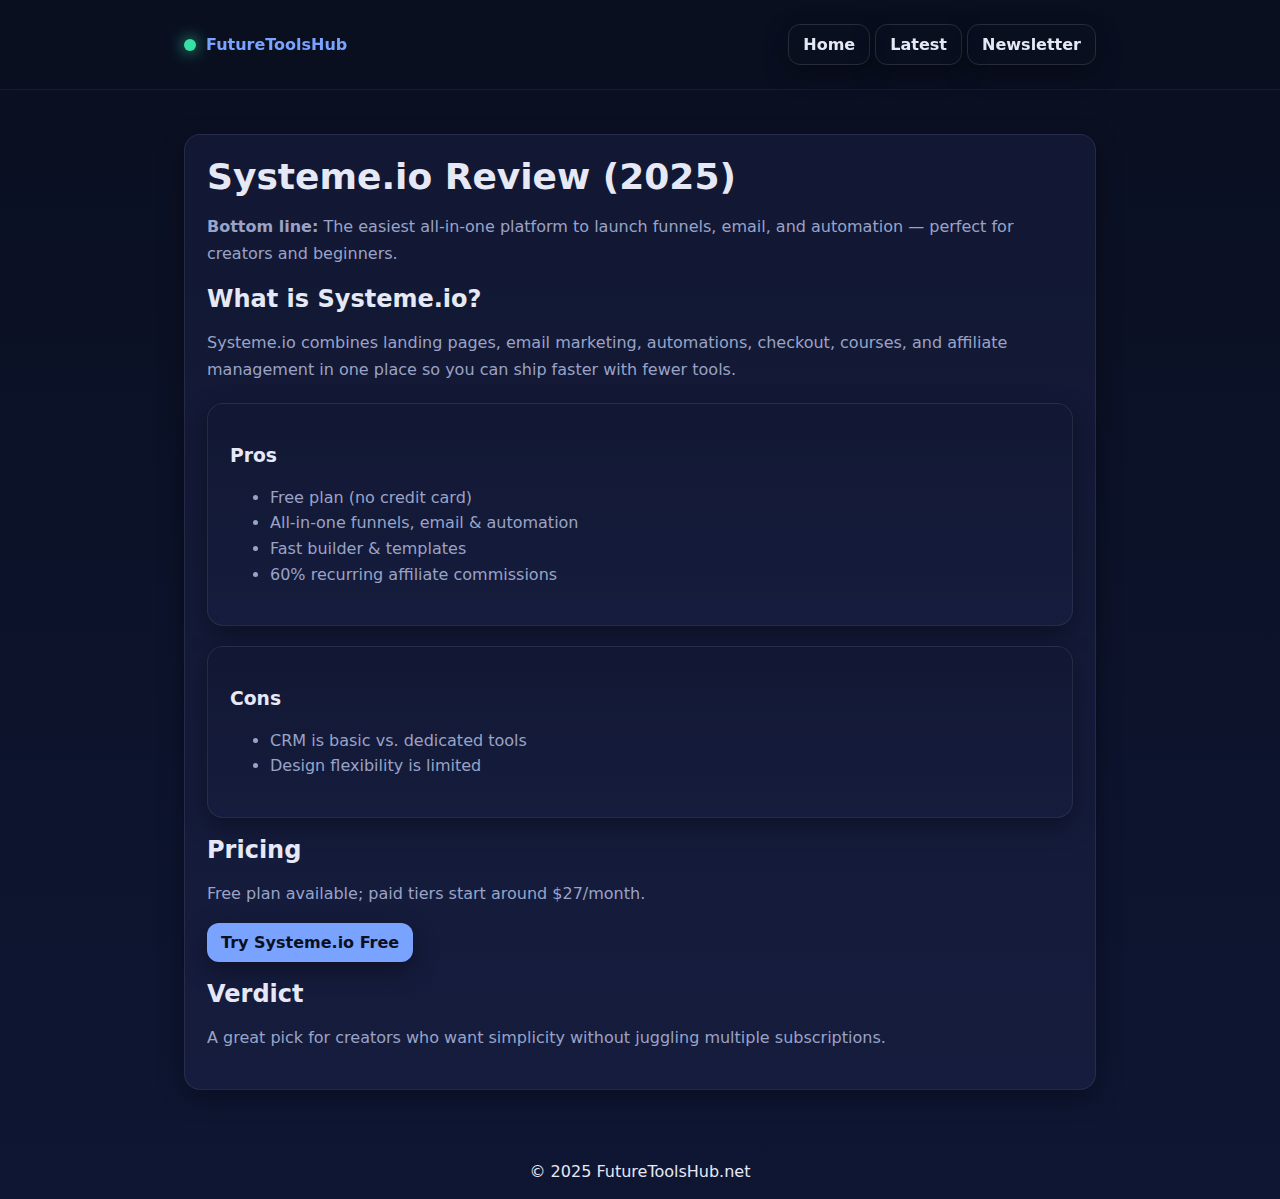
<file: reviews/systeme-io.html>
<!DOCTYPE html>
<html lang="en">
<head>
  <meta charset="utf-8" />
  <meta name="viewport" content="width=device-width, initial-scale=1" />
  <title>Systeme.io Review (2025) — Funnels, Email & Automation for Beginners</title>
  <meta name="description" content="Systeme.io review (2025). Pros & cons, pricing, and automation features for creators and small businesses." />
  <link rel="stylesheet" href="../assets/style.css">
</head>
<body>
  <header>
    <div class="container">
      <nav>
        <div class="logo"><span class="dot"></span><a href="/">FutureToolsHub</a></div>
        <div class="nav-actions">
          <a class="btn ghost sm" href="/">Home</a>
          <a class="btn ghost sm" href="/#latest">Latest</a>
          <a class="btn ghost sm" href="/#newsletter">Newsletter</a>
        </div>
      </nav>
    </div>
  </header>

  <main class="container">
    <article class="card">
      <h1 style="margin-top:0">Systeme.io Review (2025)</h1>
      <p class="muted"><strong>Bottom line:</strong> The easiest all‑in‑one platform to launch funnels, email, and automation — perfect for creators and beginners.</p>

      <h2 class="section-title">What is Systeme.io?</h2>
      <p>Systeme.io combines landing pages, email marketing, automations, checkout, courses, and affiliate management in one place so you can ship faster with fewer tools.</p>

      <div class="grid cols-2" style="margin-top:10px">
        <div class="card">
          <h3 class="section-title">Pros</h3>
          <ul><li>Free plan (no credit card)</li><li>All‑in‑one funnels, email & automation</li><li>Fast builder & templates</li><li>60% recurring affiliate commissions</li></ul>
        </div>
        <div class="card">
          <h3 class="section-title">Cons</h3>
          <ul><li>CRM is basic vs. dedicated tools</li><li>Design flexibility is limited</li></ul>
        </div>
      </div>

      <h2 class="section-title">Pricing</h2>
      <p>Free plan available; paid tiers start around $27/month.</p>

      <div class="nav-actions" style="margin-top:10px">
        <a class="btn" href="https://your-systeme-aff-link.example" target="_blank" rel="nofollow">Try Systeme.io Free</a>
      </div>

      <h2 class="section-title">Verdict</h2>
      <p>A great pick for creators who want simplicity without juggling multiple subscriptions.</p>
    </article>
  </main>

  <footer class="container" style="margin-top:30px;padding:18px 0;text-align:center">
    © 2025 FutureToolsHub.net
  </footer>
</body>
</html>
</file>
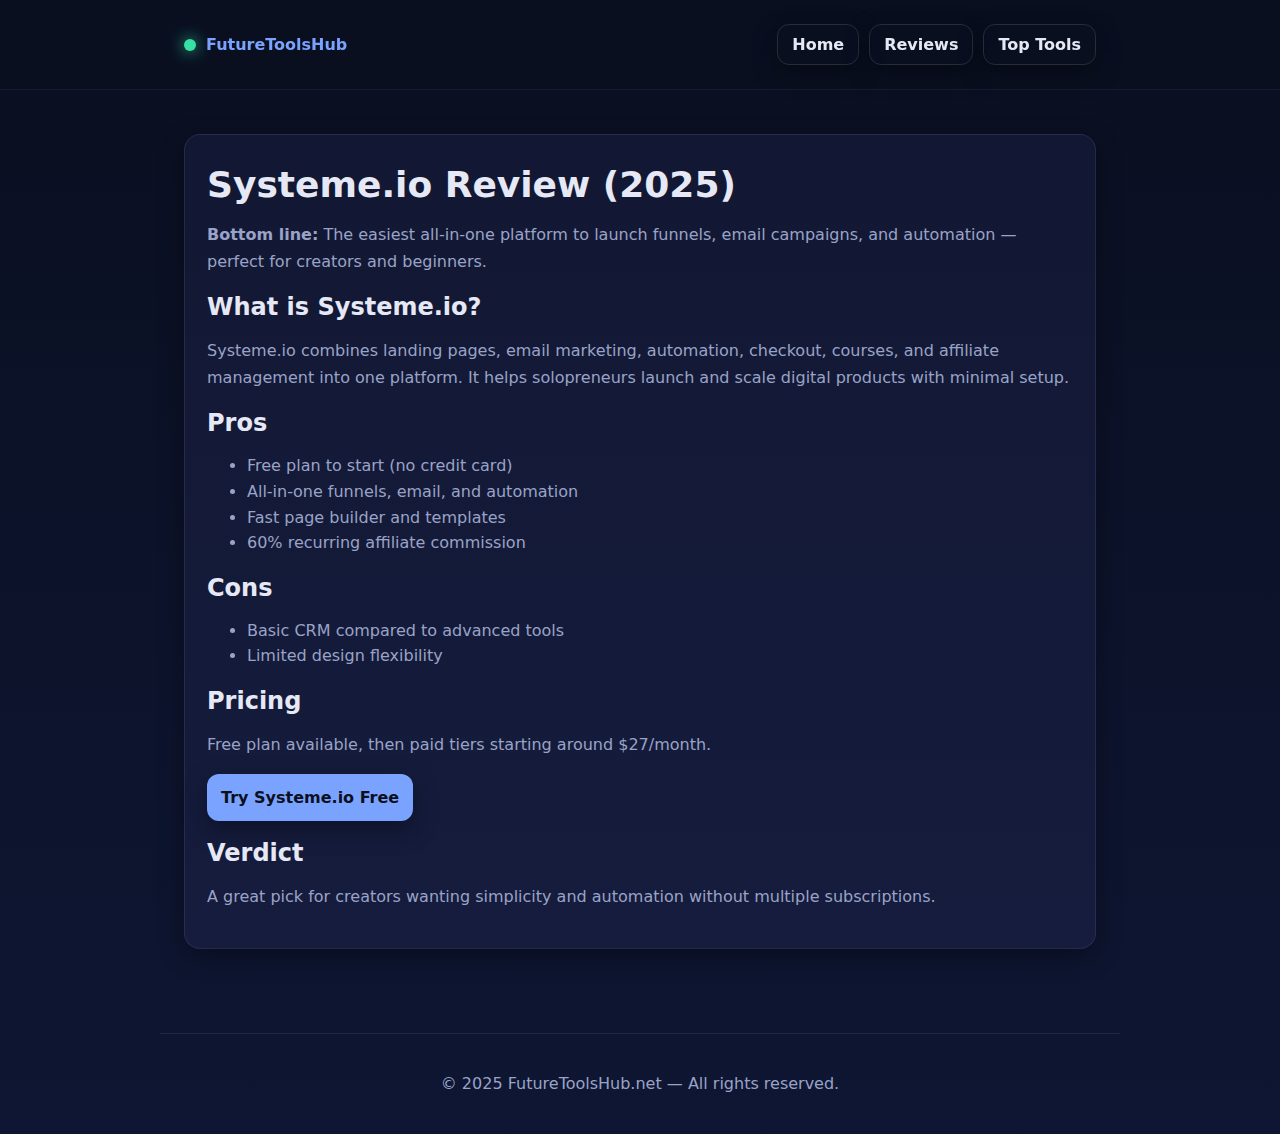
<file: reviews/systeme.html>
<!DOCTYPE html>
<html lang="en">
<head>
  <meta charset="utf-8" />
  <meta name="viewport" content="width=device-width, initial-scale=1" />
  <title>Systeme.io Review (2025) — Funnels, Email & Automation for Beginners</title>
  <meta name="description" content="Systeme.io review (2025). Honest pros & cons, pricing, and automation tools for creators and small businesses." />
  <link rel="icon" href="data:image/svg+xml,<svg xmlns='http://www.w3.org/2000/svg' viewBox='0 0 100 100'><text y='.9em' font-size='90'>🤖</text></svg>">
  <link rel="stylesheet" href="../assets/style.css">
</head>
<body>
  <header>
    <div class="container">
      <nav>
        <div class="logo"><span class="dot"></span><a href="/">FutureToolsHub</a></div>
        <div style="display:flex;gap:10px;align-items:center">
          <a class="btn ghost" href="/">Home</a>
          <a class="btn ghost" href="/#reviews">Reviews</a>
          <a class="btn ghost" href="/#top">Top Tools</a>
        </div>
      </nav>
    </div>
  </header>

  <main class="container">
    <article class="card">
      <h1>Systeme.io Review (2025)</h1>
      <p><strong>Bottom line:</strong> The easiest all‑in‑one platform to launch funnels, email campaigns, and automation — perfect for creators and beginners.</p>

      <h2>What is Systeme.io?</h2>
      <p>Systeme.io combines landing pages, email marketing, automation, checkout, courses, and affiliate management into one platform. It helps solopreneurs launch and scale digital products with minimal setup.</p>

      <h2>Pros</h2>
      <ul>
        <li>Free plan to start (no credit card)</li><li>All‑in‑one funnels, email, and automation</li><li>Fast page builder and templates</li><li>60% recurring affiliate commission</li>
      </ul>

      <h2>Cons</h2>
      <ul>
        <li>Basic CRM compared to advanced tools</li><li>Limited design flexibility</li>
      </ul>

      <h2>Pricing</h2>
      <p>Free plan available, then paid tiers starting around $27/month.</p>

      <p><a class="btn" href="https://your-systeme-aff-link.example" target="_blank" rel="nofollow">Try Systeme.io Free</a></p>

      <h2>Verdict</h2>
      <p>A great pick for creators wanting simplicity and automation without multiple subscriptions.</p>
    </article>
  </main>

  <footer class="container" style="margin-top:60px;padding:20px 0;border-top:1px solid rgba(255,255,255,.08);color:var(--muted);text-align:center;">
    <p>© 2025 FutureToolsHub.net — All rights reserved.</p>
  </footer>
</body>
</html>
</file>
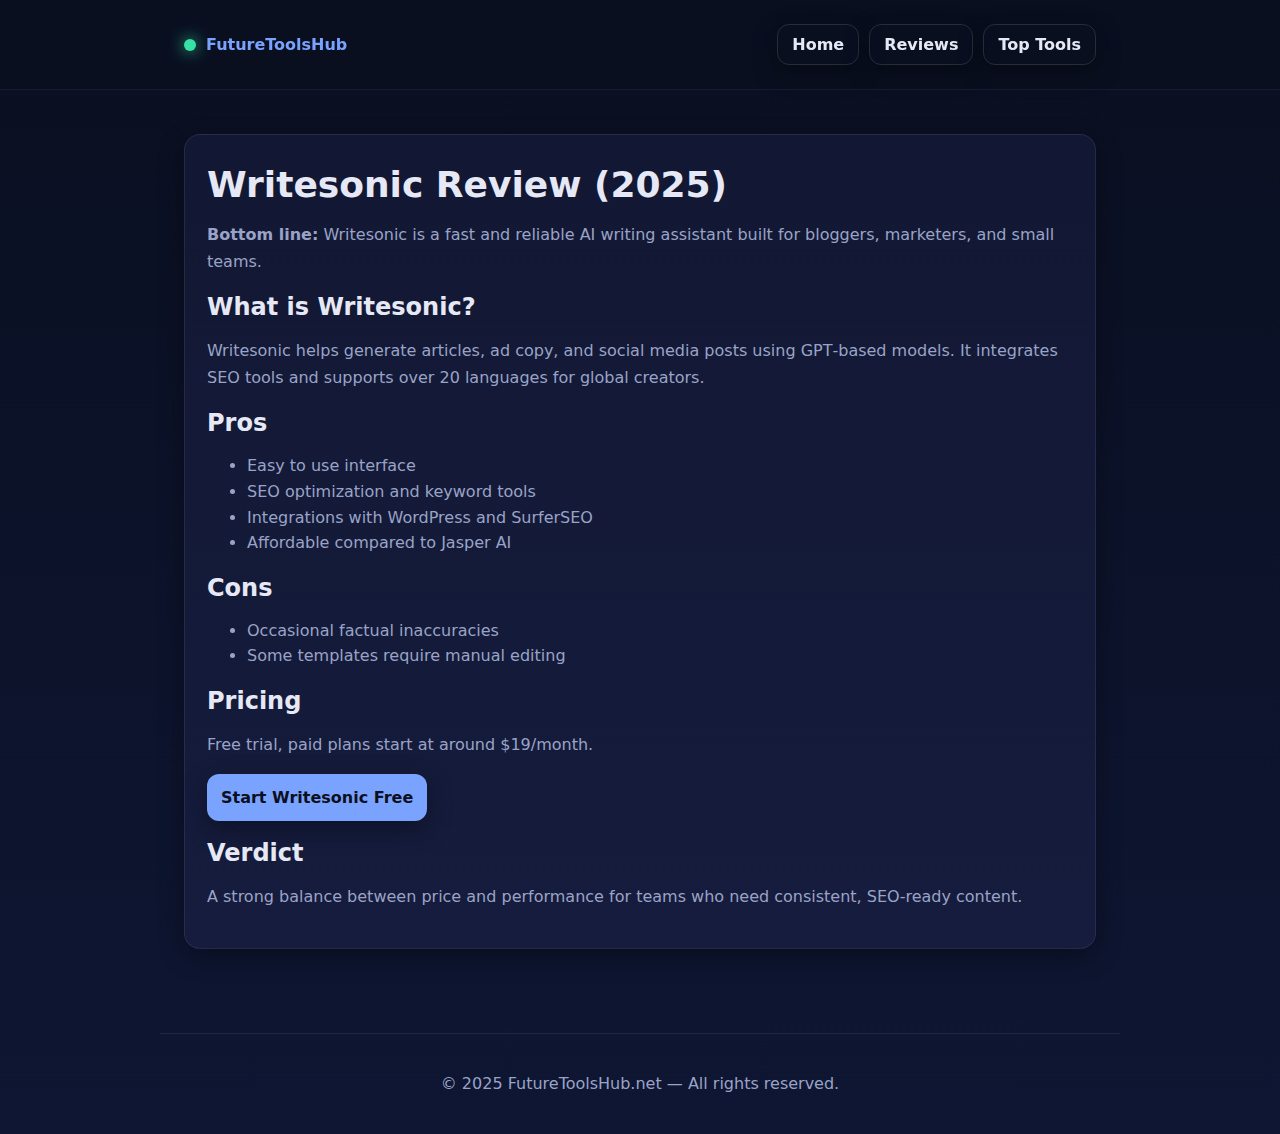
<file: reviews/writesonic.html>
<!DOCTYPE html>
<html lang="en">
<head>
  <meta charset="utf-8" />
  <meta name="viewport" content="width=device-width, initial-scale=1" />
  <title>Writesonic Review (2025) — AI Writing & SEO in Minutes</title>
  <meta name="description" content="Writesonic review (2025). Honest pros & cons, pricing, and SEO writing features for content creators." />
  <link rel="icon" href="data:image/svg+xml,<svg xmlns='http://www.w3.org/2000/svg' viewBox='0 0 100 100'><text y='.9em' font-size='90'>🤖</text></svg>">
  <link rel="stylesheet" href="../assets/style.css">
</head>
<body>
  <header>
    <div class="container">
      <nav>
        <div class="logo"><span class="dot"></span><a href="/">FutureToolsHub</a></div>
        <div style="display:flex;gap:10px;align-items:center">
          <a class="btn ghost" href="/">Home</a>
          <a class="btn ghost" href="/#reviews">Reviews</a>
          <a class="btn ghost" href="/#top">Top Tools</a>
        </div>
      </nav>
    </div>
  </header>

  <main class="container">
    <article class="card">
      <h1>Writesonic Review (2025)</h1>
      <p><strong>Bottom line:</strong> Writesonic is a fast and reliable AI writing assistant built for bloggers, marketers, and small teams.</p>

      <h2>What is Writesonic?</h2>
      <p>Writesonic helps generate articles, ad copy, and social media posts using GPT‑based models. It integrates SEO tools and supports over 20 languages for global creators.</p>

      <h2>Pros</h2>
      <ul>
        <li>Easy to use interface</li><li>SEO optimization and keyword tools</li><li>Integrations with WordPress and SurferSEO</li><li>Affordable compared to Jasper AI</li>
      </ul>

      <h2>Cons</h2>
      <ul>
        <li>Occasional factual inaccuracies</li><li>Some templates require manual editing</li>
      </ul>

      <h2>Pricing</h2>
      <p>Free trial, paid plans start at around $19/month.</p>

      <p><a class="btn" href="https://your-writesonic-aff-link.example" target="_blank" rel="nofollow">Start Writesonic Free</a></p>

      <h2>Verdict</h2>
      <p>A strong balance between price and performance for teams who need consistent, SEO‑ready content.</p>
    </article>
  </main>

  <footer class="container" style="margin-top:60px;padding:20px 0;border-top:1px solid rgba(255,255,255,.08);color:var(--muted);text-align:center;">
    <p>© 2025 FutureToolsHub.net — All rights reserved.</p>
  </footer>
</body>
</html>
</file>
<file: assets/style.css>
/* ========= GLOBAL THEME ========= */
:root {
  --bg: #0b1020;
  --card: #121833;
  --card-2: #151c3d;
  --txt: #e6e9f5;
  --muted: #9aa3c7;
  --brand: #7aa2ff;
  --accent: #36e1a6;
  --warn: #ffd36e;
  --shadow: 0 8px 24px rgba(0,0,0,.35);
  --radius: 16px;
}

/* ========= BASE ========= */
* {
  box-sizing: border-box;
}

body {
  margin: 0;
  font-family: Inter, system-ui, Segoe UI, Roboto, Ubuntu, Arial, sans-serif;
  color: var(--txt);
  background: linear-gradient(180deg, #0a0f20 0%, #0e1633 100%);
}

/* ========= LINKS & BUTTONS ========= */
a {
  color: var(--brand);
  text-decoration: none;
}
a:hover {
  opacity: 0.8;
}

.btn {
  display: inline-block;
  padding: 10px 14px;
  border-radius: 12px;
  background: var(--brand);
  color: #0b1020;
  font-weight: 700;
  box-shadow: var(--shadow);
}
.btn.ghost {
  background: transparent;
  color: var(--txt);
  border: 1px solid rgba(255, 255, 255, .12);
}

/* ========= HEADER ========= */
header {
  position: sticky;
  top: 0;
  backdrop-filter: blur(8px);
  background: rgba(10, 15, 32, .6);
  border-bottom: 1px solid rgba(255, 255, 255, .06);
  z-index: 50;
}
nav {
  display: flex;
  align-items: center;
  gap: 18px;
  justify-content: space-between;
}
.logo {
  display: flex;
  align-items: center;
  gap: 10px;
  font-weight: 700;
}
.logo .dot {
  width: 12px;
  height: 12px;
  border-radius: 50%;
  background: var(--accent);
  box-shadow: 0 0 16px var(--accent);
}

/* ========= CONTAINERS ========= */
.container {
  max-width: 960px;
  margin: 0 auto;
  padding: 24px;
}

.card {
  background: linear-gradient(180deg, var(--card) 0%, var(--card-2) 100%);
  border: 1px solid rgba(255, 255, 255, .08);
  border-radius: var(--radius);
  padding: 22px;
  box-shadow: var(--shadow);
  margin-top: 20px;
}

/* ========= TYPOGRAPHY ========= */
h1 {
  font-size: 36px;
  line-height: 1.1;
  margin: 8px 0 10px;
}
h2 {
  font-size: 24px;
  margin: 18px 0 10px;
}
p {
  color: var(--muted);
  line-height: 1.7;
}
ul {
  color: var(--muted);
  line-height: 1.6;
}
</file>
